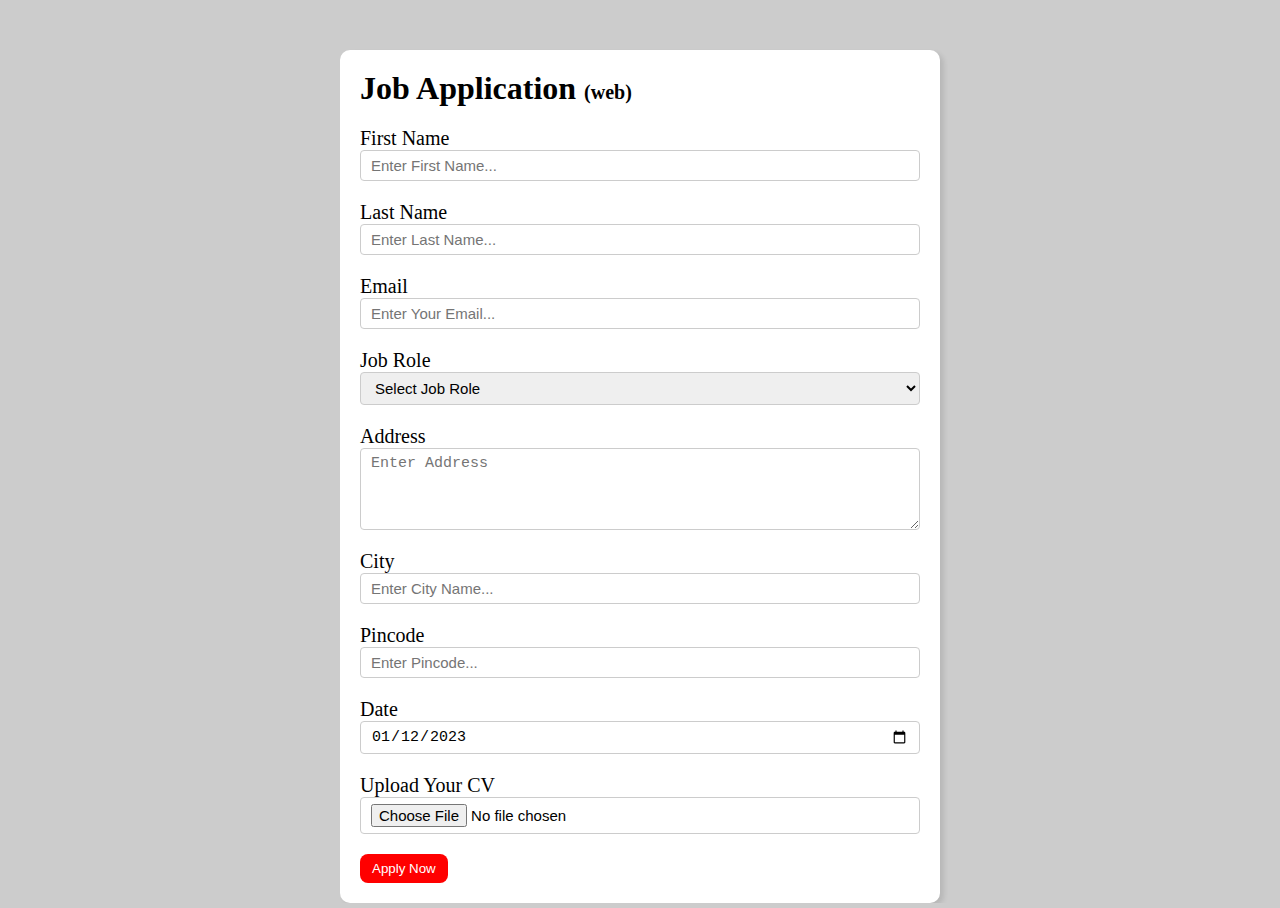
<file: Job Application/index.html>
<!DOCTYPE html>
<html lang="en">
<head>
    <meta charset="UTF-8">
    <meta http-equiv="X-UA-Compatible" content="IE=edge">
    <meta name="viewport" content="width=device-width, initial-scale=1.0">
    <title>JOB APPLICATION</title>
    <link rel="stylesheet" href="style.css">

</head>
<body>
    <div class="container">
        <div class="apply_box">
            <h1>Job Application
            <span class="title_small">(web)</span>
            </h1>
            <form action="">
                <div class="form_container">
                    <div class="form_control">
                        <label for=""> First Name</label>
                        <input id="first_name" placeholder="Enter First Name..."/>
                    </div>

                    <div class="form_control">
                        <label for=""> Last Name</label>
                        <input id="last_name" placeholder="Enter Last Name..."/>
                    </div>

                    <div class="form_control">
                        <label for=""> Email </label>
                        <input id="email" placeholder="Enter Your Email..."/>
                    </div>

                    <div class="form_control">
                        <label for="job_role">Job Role</label>
                        <select id="job_role" name="job_role">
                            <option value="">Select Job Role</option>
                            <option value="fronend">Frontend Developer</option>
                            <option value="backend">Backend Developer</option>
                            <option value="full_stack">Full Stack Developer</option>
                            <option value="ui_ux">UI UX Designer</option>
                        </select>
                    </div>
                     
                    <div class="form_control">
                        <label for="address"> Address </label>
                        <textarea id="address" name="address" rows="4" cols="50" placeholder="Enter Address"></textarea>
                    </div>

                    <div class="form_control">
                        <label for="city"> City </label>
                        <input id="city" placeholder="Enter City Name..."/>
                    </div>

                    <div class="form_control">
                        <label for=""> Pincode </label>
                        <input type="number" placeholder="Enter Pincode..."/>
                    </div>

                    <div class="form_control">
                        <label for="date"> Date </label>
                        <input value="2023-01-12" type="date" id="date" name="date"/>
                    </div>

                    <div class="form_control">
                        <label for="upload"> Upload Your CV </label>
                        <input type="file" id="upload" name="Upload"/>
                    </div>
                    
                    <div class="button_container">
                    <button type="submit">Apply Now</button>
                    </div>
            </form>
        </div>

        </div>

    </div>
    
</body>
</html>
</file>
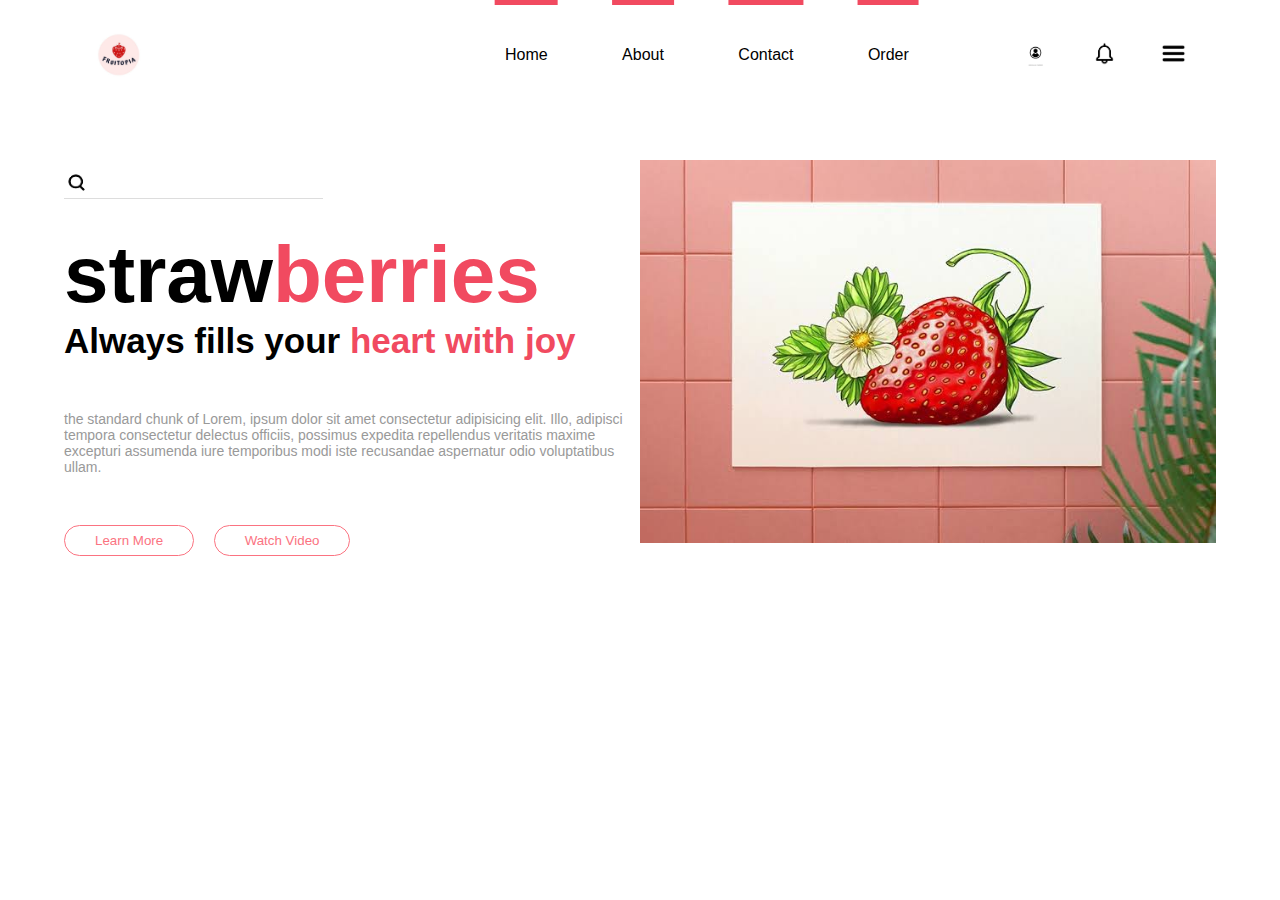
<file: fruitopia/strawberry.html>
<!DOCTYPE html>
<html lang="en">
<head>
    <meta charset="UTF-8">
    <meta http-equiv="X-UA-Compatible" content="IE=edge">
    <meta name="viewport" content="width=device-width, initial-scale=1.0">
    <title>fruitopia webpage</title>
    <link rel="stylesheet" href="strawberry.css">
</head>
<body>
    <div class="hero">
        <div class="navbar">
            <img src="images (19).jpeg" width="50" height="50">
            <ul>
                <li><a href="#">Home</a></li>
                <li><a href="#">About</a></li>
                <li><a href="#">Contact</a></li>
                <li><a href="#">Order</a></li>
            </ul>

              <div class="navbar-icons">
                <img src="download (1).png">
                <img src="download (2).png">
                <img src="download (3).png">
              </div>
        </div>
        <div class="banner">
            <div class="left-column">
                <div class="search-box">
                    <img src="download (5).png">
                    <input type="text">
                </div>
                <h1>straw<span>berries</span></h1>
                <h3>Always fills your <span>heart with joy</span></h3>
                <p>the standard chunk of Lorem, ipsum dolor sit amet consectetur adipisicing elit. Illo, adipisci tempora consectetur delectus officiis, possimus expedita repellendus veritatis maxime excepturi assumenda iure temporibus modi iste recusandae aspernatur odio voluptatibus ullam.</p>
                <div class="btn">
                    <button type="button">Learn More</button>
                    <button type="button">Watch Video</button>
                </div>
            </div>
            <div class="right-column">
                <img src="images (18).jpeg"
            </div>
        </div>

    </div>
    
</body>
</html>
</file>
<file: Job Application/style.css>
*{
    margin: 0;
    padding: 0;
    box-sizing: border-box;
}
body{
    background-color: #ccc;
}

.container{
    max-width: 900px;
    margin: 0 auto;
}
.apply_box{
    max-width: 600px;
    padding: 20px;
    background-color: white;
    margin: auto;
    margin-top: 50px;
    box-shadow: 4px 3px 5px rgba(1,1,1,0.1);
    border-radius: 10px; 
}
.title_small{
    font-size: 20px;
}

.form_container{
    margin-top: 20px;
    display: grid;
    gap: 20px;
}

.form_control{
    display: flex;
    flex-direction: column;
}

label{
  font-size: 20px;  
}

input, select,textarea{
    padding: 6px 10px;
    border: 1px solid#ccc;
    border-radius: 4px;
    font-size: 15px;
}

input:focus{
    outline-color: red;
}

.buttton_container{
    display: flex;
    justify-content: flex-end;
    margin-top: 20px;
}

button{
    background-color: red;
    border: transparent solid 2px;
    padding: 5px 10px;
    color: white;
    border-radius: 8px;
    transition: 0.3 ease-in;
}

button:hover{
    background-color: #ccc;
    border: 2px solid red;
    color: black;
    transition: 0.3 ease-out;
    cursor: pointer;
}

.textarea_control{
    grid-column: 1 /span 2;
}

.textarea_control textarea{
    width: 100px;
}

@media(max-width:460px){
    .textarea_control{
        grid-column: 1 /span 1;
    }

}
</file>
<file: fruitopia/strawberry.css>
*{
    margin:  0;
    padding: 0;
    font-family: sans-serif;
}

.hero{
    width: 90%;
    margin: auto;
}

.navbar{
    margin: 30px;
    display: flex;
    align-items: center;
}

ul{
    flex: 1;
    text-align: right;
}

ul li{
    display: inline-block;
    list-style: none;
    margin: 0 25px;
}

ul li a{
    text-decoration: none;
    color: black;
    padding: 0 10px;
    position: relative;
}

ul li a::after{
    content: '';
    width: 100%;
    height: 10px;
    background: #f14a60;
    position: absolute;
    left: 50%;
    transform:translateX(-50%) ;
    top: -51px;
    transition: 0.5s;
}

ul li a:hover::after{
    width: 100%;
}

.navbar-icons img{
    height: 25px;
    margin-left: 40px;
    cursor: pointer;
}

.navbar-icons{
    margin-left: 40px;
}
.banner{
    display: flex;
    margin-top: 80px;
}

.left-column, .right-column{
    flex-basis: 50%;
}

.right-column img{
    width: 100%;
}

.search-box{
    width: 45%;
    display: flex;
    padding-bottom: 3px;
    border-bottom: 1px solid #ddd;
    margin: 10px 0 30px;
}

.search-box img{
    height: 25px;
    width: 25px;
    cursor: pointer;
}

.search-box input{
    width: 100%;
    margin-left: 15px;
    font-size: 17px;
    border: 0;
    outline: none;
}

.left-column h1{
    font-size: 80px;
}

.left-column h3{
    font-size: 35px;
}

span{
    color: #f14a60;
}

.left-column p{
    font-size: 14px;
    color: #999;
    margin: 50px 0;
}

.btn button{
    padding: 7px 30px;
    margin-right: 15px;
    outline: none;
    border: 1px solid #fb7381;
    border-radius: 20px;
    cursor: pointer;
    color: #fb7381;
    background: transparent;
}
</file>
